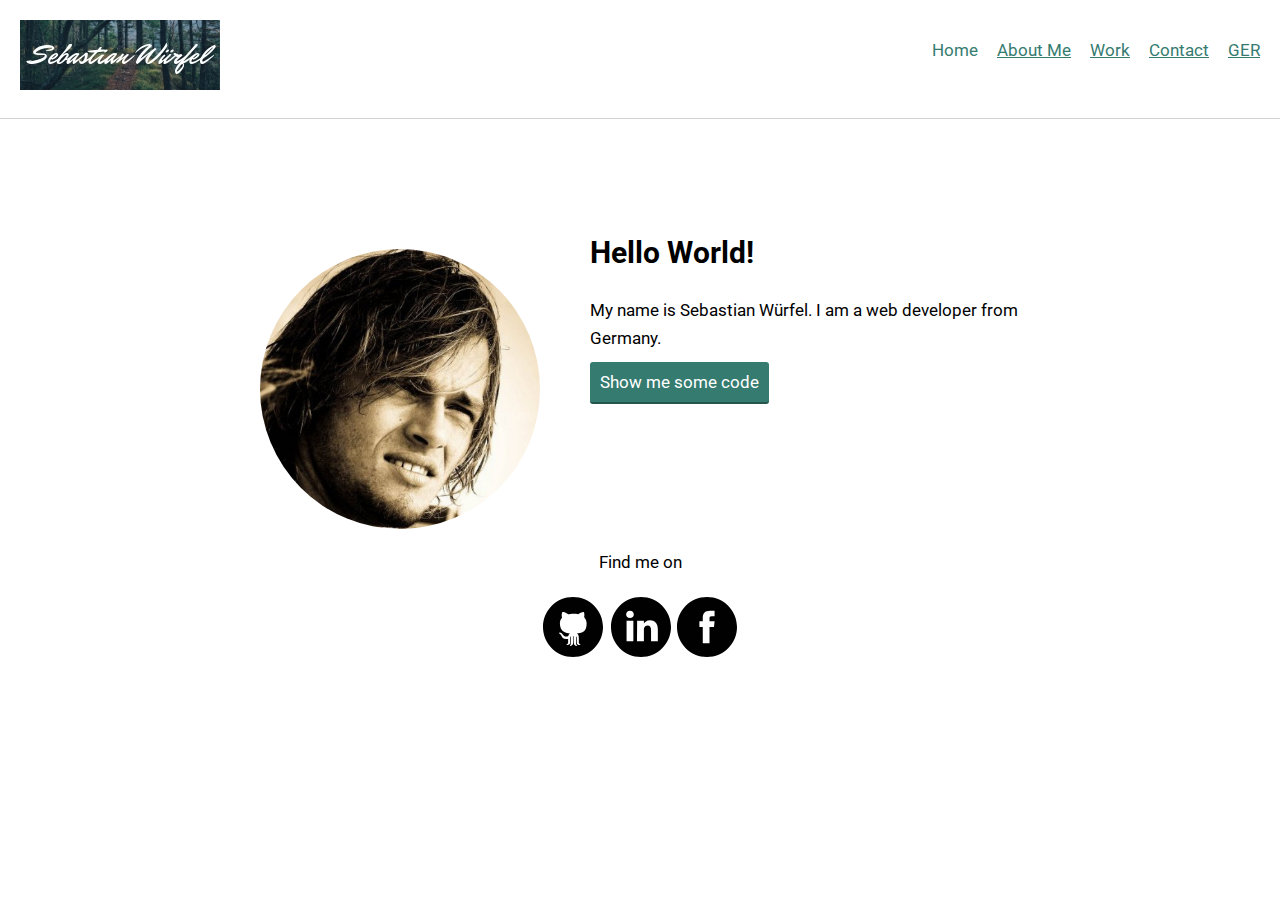
<file: index.html>
<!DOCTYPE html>
<html lang="en">
<head>
  <meta charset="utf-8">
  <meta name="viewport" content="width=device-width, initial-scale=1">
  <link href="https://fonts.googleapis.com/css?family=Roboto:400,700" rel="stylesheet">
  <link rel="stylesheet" type="text/css" href="CSS/normalize.css">
  <link rel="stylesheet" type="text/css" href="CSS/style.production.css">
  <link href="favicon.ico" rel="shortcut icon" type="image/x-icon">
  <title>Portfolio Website</title>
</head>
<body>
  <header class="page-header">
    <!-- Add your logo here -->
    <a href="index.html"><img class="page-header__item" src="img/sebastian-wuerfel-logo-200x70.jpg" alt="logo"></a>
    <nav class="main-navigation page-header__item">
      <ul role="menubar" class="navigation-list">
        <li>
          <a href="index.html" role="menuitem" class="navigation-list__item navigation-list__item--active">Home</a>
        </li>
        <li>
          <a href="about.html" role="menuitem" class="navigation-list__item">About Me</a>
        </li>
        <li>
          <a href="work.html" role="menuitem" class="navigation-list__item">Work</a>
        </li>
        <li>
          <a href="contact.html" role="menuitem" class="navigation-list__item">Contact</a>
        </li>
        <li>
          <a href="https://sebastianwuerfel.com" role="menuitem" class="navigation-list__item">GER</a>
        </li>
      </ul>
    </nav>
  </header>
  <div class="profile">
    <div>
      <!-- Add your Portrait image here -->
      <img src="img/sebastian-wuerfel-foto-500x500.jpg" class="profile profile__portrait" alt="Sebastian Wuerfel Portrait">
      <h1>Hello World!</h1>
      <p>
        My name is Sebastian Würfel. I am a <span>web</span> developer from Germany.</p>
        <a class="button" href="https://github.com/swuerfel">Show me some code</a>
    </div>
    </div>
    <footer class="footer-centered profile__footer">
        <p>Find me on</p>
        <div class="page-footer">
        <a title="Link to Github" href="https://github.com/swuerfel" target="_blank"><img src="img/github-icon.svg" alt="Icon of Github"></a>
        <a title="Link to LinkedIn" href="https://www.linkedin.com/in/sebastianwuerfel/" target="_blank"><img src="img/linkedin-icon.svg" alt="Icon of LinkedIn"></a>
        <a title="Link to Facebook" href="https://www.facebook.com/sewue" target="_blank"><img src="img/facebook-icon.svg" alt="Icon of Facebook"></a>
        </div>
    </footer>
</body>
</html>
</file>
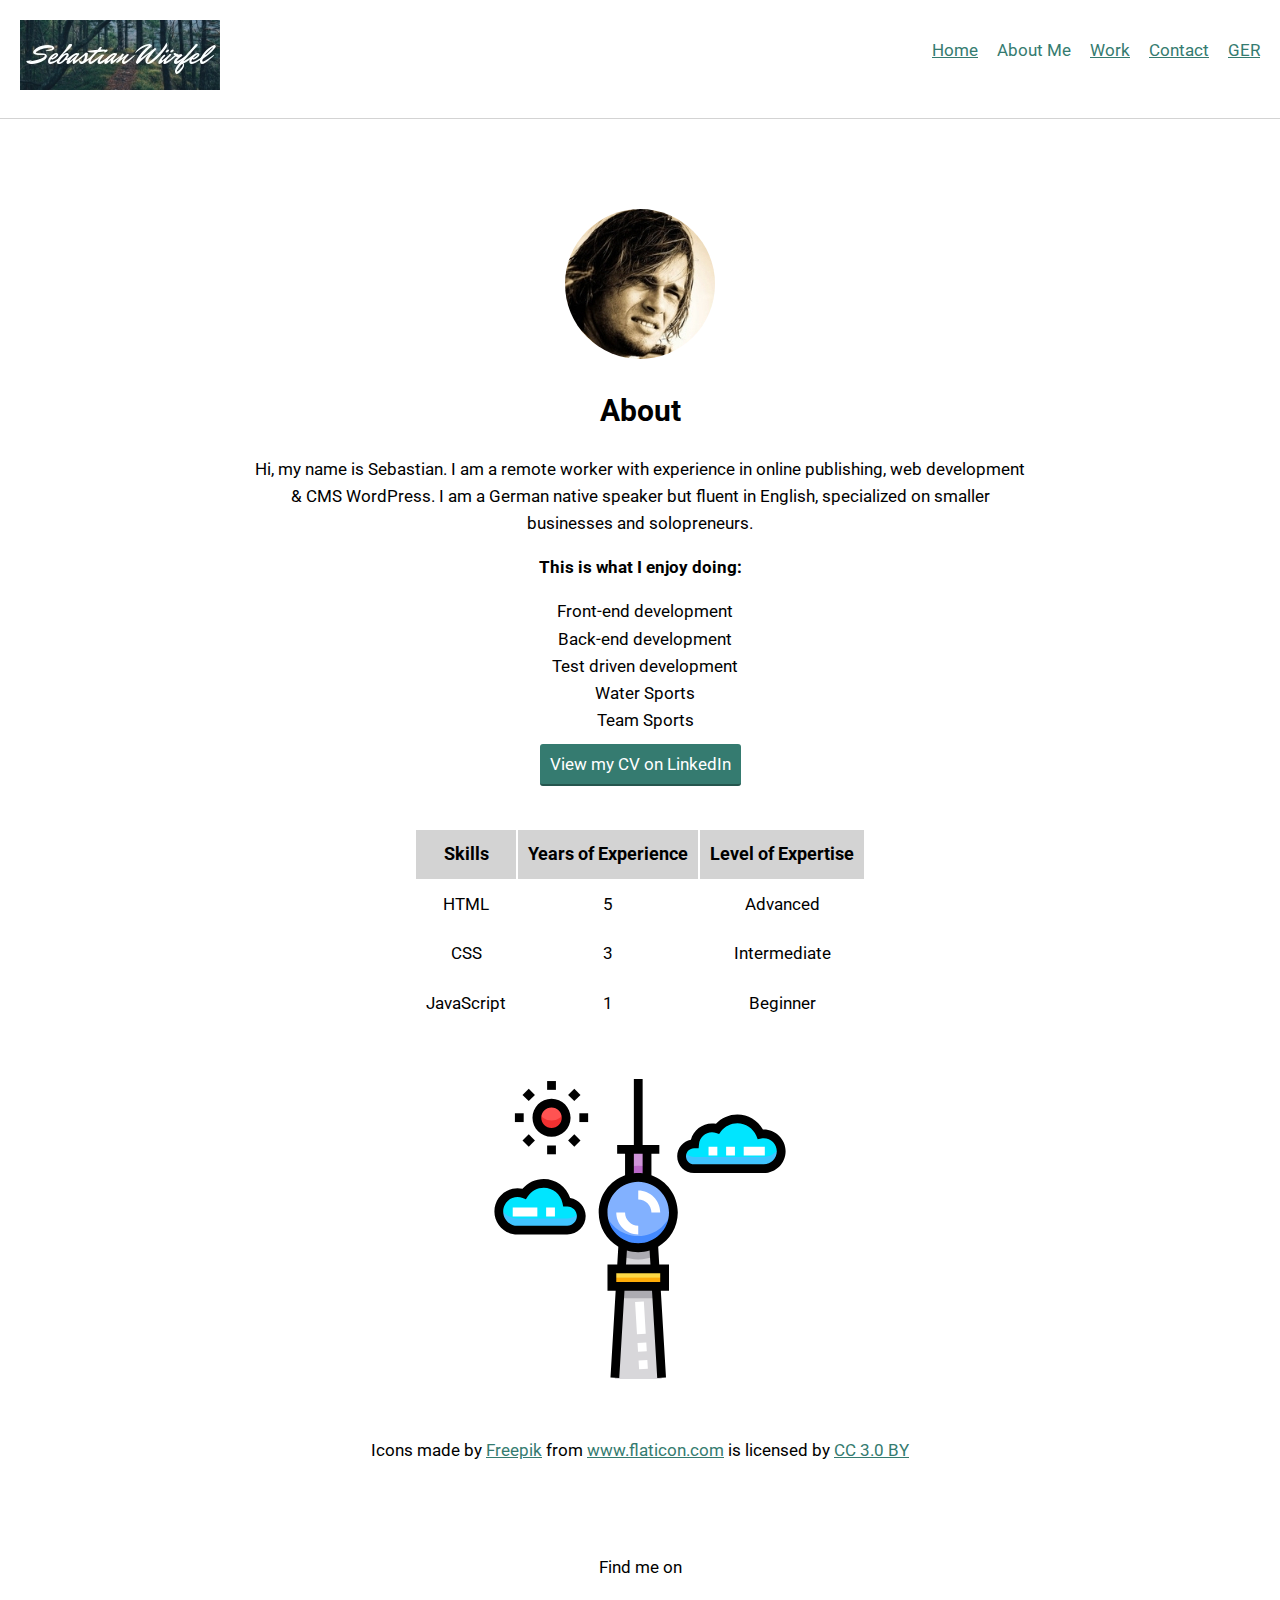
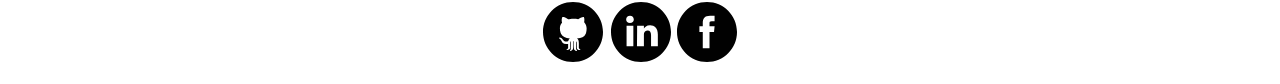
<file: about.html>
<!DOCTYPE html>
<html lang="en">
<head>
  <meta charset="utf-8">
  <meta name="viewport" content="width=device-width, initial-scale=1">
  <link href="favicon.ico" rel="shortcut icon" type="image/x-icon">
<link href="https://fonts.googleapis.com/css?family=Roboto:400,700" rel="stylesheet">
  <link rel="stylesheet" type="text/css" href="CSS/normalize.css">
  <link rel="stylesheet" type="text/css" href="CSS/style.production.css">
  <title>Portfolio Website</title>
</head>
<body>
  <header class="page-header">
    <!-- Add your logo here -->
    <a href="index.html"><img class="page-header__item" src="img/sebastian-wuerfel-logo-200x70.jpg" alt="logo"></a>
    <nav class="main-navigation page-header__item">
      <ul role="menubar" class="navigation-list">
        <li>
          <a href="index.html" role="menuitem" class="navigation-list__item">Home</a>
        </li>
        <li>
          <a href="about.html" role="menuitem" class="navigation-list__item navigation-list__item--active">About Me</a>
        </li>
        <li>
          <a href="work.html" role="menuitem" class="navigation-list__item">Work</a>
        </li>
        <li>
          <a href="contact.html" role="menuitem" class="navigation-list__item">Contact</a>
        </li>
        <li>
          <a href="https://sebastianwuerfel.com" role="menuitem" class="navigation-list__item">GER</a>
        </li>
      </ul>
    </nav>
  </header>
  <div class="profile profile__about">
    <!-- Add your Portrait image here -->
    <img class="profile__portrait--round" src="img/sebastian-wuerfel-foto-150x150.jpg" alt="Image of Sebastian Wuerfel">
    <h1>About</h1>
      <p>
        Hi, my name is Sebastian. I am a remote worker with experience in online publishing, web development & CMS WordPress. I am a German native speaker but fluent in English, specialized on smaller businesses and solopreneurs.
      </p>
      <p><strong>This is what I enjoy doing:</strong></p>
      <ul class="profile__about--list">
        <li><div class="list-hover">Front-end development</div></li>
        <li><div class="list-hover">Back-end development</div></li>
        <li><div class="list-hover">Test driven development</div></li>
        <li><div class="list-hover">Water Sports</div></li>
        <li><div class="list-hover">Team Sports</div></li>
      </ul>
      <p>
        <a class="button" target="_blank" href="https://www.linkedin.com/in/sebastianwuerfel/?locale=en_US">View my CV on LinkedIn</a>
      </p>
      <table>
        <thead>
          <tr>
            <th>Skills</th>
            <th>Years of Experience</th>
            <th>Level of Expertise</th>
          </tr>
        </thead>
        <tbody>
          <tr>
            <td>HTML</td>
            <td>5</td>
            <td>Advanced</td>
          </tr>
          <tr>
            <td>CSS</td>
            <td>3</td>
            <td>Intermediate</td>
          </tr>
          <tr>
            <td>JavaScript</td>
            <td>1</td>
            <td>Beginner</td>
          </tr>
        </tbody>
      </table>

      <!-- Generator: Adobe Illustrator 19.0.0, SVG Export Plug-In . SVG Version: 6.00 Build 0)  -->
      <div class="container__svg"><svg version="1.1" id="Capa_1" xmlns="http://www.w3.org/2000/svg" xmlns:xlink="http://www.w3.org/1999/xlink" x="0px" y="0px"
        viewBox="0 0 512 512" style="enable-background:new 0 0 512 512;" xml:space="preserve">
        <circle class="tower" style="fill:#82B1FF;" cx="253.001" cy="228" r="60"/>
        <path style="fill:#D8D7DA;" d="M253.001,288c-9.416,0-18.322-2.174-26.253-6.04L213.001,512h80l-13.747-230.04
        C271.322,285.826,262.416,288,253.001,288z"/>
        <path style="fill:#CE93D8;" d="M253.001,168c5.18,0,10.206,0.656,15,1.89V120h-30v49.89C242.795,168.656,247.821,168,253.001,168z"
        />
        <circle class="sun" style="fill:#FF5352;" cx="105.001" cy="66" r="25"/>
        <rect x="208.001" y="324" style="fill:#FDD844;" width="90" height="30"/>
        <path style="fill:#ACABB1;" d="M253.001,308c9.664,0,18.933-1.723,27.517-4.878l-1.265-21.162c-7.93,3.865-16.837,6.04-26.253,6.04
        c-9.416,0-18.322-2.174-26.253-6.04l-1.265,21.162C234.068,306.277,243.337,308,253.001,308z"/>
        <rect x="208.001" y="339" style="fill:#FDAB08;" width="90" height="15"/>
        <polygon style="fill:#ACABB1;" points="221.247,374 284.753,374 283.559,354 222.443,354 "/>
        <path style="fill:#448AFF;" d="M253.001,268c-29.728,0-54.392-21.625-59.155-50c-0.546,3.254-0.845,6.591-0.845,10
        c0,33.137,26.863,60,60,60s60-26.863,60-60c0-3.409-0.299-6.746-0.845-10C307.392,246.375,282.728,268,253.001,268z"/>
        <path style="fill:#BA68C8;" d="M238.001,149.89v20c4.794-1.234,9.82-1.89,15-1.89c5.18,0,10.206,0.656,15,1.89v-20
        c-4.794-1.234-9.82-1.891-15-1.891C247.821,147.999,242.795,148.656,238.001,149.89z"/>
        <path class="sun" style="fill:#F23030;" d="M105.001,71c-10.251,0-19.055-6.172-22.914-15c-1.339,3.063-2.086,6.443-2.086,10
        c0,13.807,11.193,25,25,25s25-11.193,25-25c0-3.557-0.747-6.937-2.086-10C124.056,64.828,115.252,71,105.001,71z"/>
        <path style="fill:#00E5FF;" d="M467.25,153c16.43,0,29.75-13.32,29.75-29.75S483.68,93.5,467.25,93.5c-2,0-3.953,0.201-5.843,0.577
        C454.984,78.76,439.85,68,422.201,68c-13.834,0-26.12,6.614-33.881,16.848c-2.975-0.999-6.157-1.548-9.469-1.548
        c-15.579,0-28.353,11.977-29.636,27.224c-0.32-0.014-0.641-0.024-0.964-0.024c-11.736,0-21.25,9.514-21.25,21.25
        S336.514,153,348.25,153H467.25z"/>
        <path style="fill:#40C4FF;" d="M467.25,133h-119c-8.12,0-15.17-4.557-18.747-11.25c-1.594,2.981-2.503,6.383-2.503,10
        c0,11.736,9.514,21.25,21.25,21.25h119c16.43,0,29.75-13.32,29.75-29.75c0-3.509-0.612-6.874-1.728-10
        C491.164,124.76,480.171,133,467.25,133z"/>
        <path style="fill:#00E5FF;" d="M131.801,258c13.255,0,24-10.745,24-24s-10.745-24-24-24c-0.268,0-0.529,0.031-0.795,0.04
        C127.315,191.762,111.167,178,91.801,178c-14.006,0-26.323,7.204-33.468,18.103C54.806,194.765,50.996,194,47.001,194
        c-17.673,0-32,14.327-32,32s14.327,32,32,32H131.801z"/>
        <path style="fill:#40C4FF;" d="M47.001,238h84.8c9.685,0,18.024-5.74,21.816-14c1.398,3.045,2.184,6.43,2.184,10
        c0,13.255-10.745,24-24,24h-84.8c-17.673,0-32-14.327-32-32c0-3.494,0.568-6.853,1.602-10C20.804,228.774,32.821,238,47.001,238z"/>
        <path d="M320.5,228c0-29.332-18.812-54.342-45-63.63V127.5H289v-15h-13.5h-15V0h-15v112.5h-15h-13.5v15h13.5v36.87
        c-26.188,9.288-45,34.298-45,63.63c0,24.818,13.473,46.536,33.48,58.263l-1.805,30.237h-16.675v45h13.978l-8.845,148.053
        l14.974,0.895l8.898-148.947h46.989l8.899,148.947l14.973-0.895L291.521,361.5H305.5v-45h-16.675l-1.805-30.236
        C307.027,274.536,320.5,252.818,320.5,228z M245.501,127.5h15v33.427c-2.464-0.274-4.964-0.427-7.5-0.427s-5.036,0.153-7.5,0.427
        V127.5z M290.5,331.5v15h-75v-15H290.5z M232.202,316.5l1.424-23.848c6.141,1.844,12.642,2.848,19.375,2.848
        c6.733,0,13.234-1.004,19.375-2.848l1.424,23.848H232.202z M253.001,280.5c-28.949,0-52.5-23.551-52.5-52.5s23.551-52.5,52.5-52.5
        c28.948,0,52.5,23.551,52.5,52.5S281.948,280.5,253.001,280.5z"/>
        <path d="M105.001,98.5c17.92,0,32.5-14.58,32.5-32.5s-14.58-32.5-32.5-32.5s-32.5,14.58-32.5,32.5S87.081,98.5,105.001,98.5z
        M105.001,48.5c9.649,0,17.5,7.851,17.5,17.5s-7.851,17.5-17.5,17.5s-17.5-7.851-17.5-17.5S95.352,48.5,105.001,48.5z"/>
        <rect x="97.501" y="3.5" width="15" height="15"/>
        <rect x="97.501" y="113.5" width="15" height="15"/>
        <rect x="58.61" y="19.609" transform="matrix(-0.7071 -0.7071 0.7071 -0.7071 93.688 93.0251)" width="15" height="15"/>
        <rect x="136.398" y="97.387" transform="matrix(0.7071 -0.7071 0.7071 0.7071 -32.0194 132.472)" width="15" height="15"/>
        <rect x="42.501" y="58.5" width="15" height="15"/>
        <rect x="152.501" y="58.5" width="15" height="15"/>
        <rect x="58.608" y="97.396" transform="matrix(0.7071 0.7071 -0.7071 0.7071 93.5351 -16.022)" width="15" height="15"/>
        <rect x="136.386" y="19.603" transform="matrix(-0.7071 -0.7071 0.7071 -0.7071 226.4644 148.0114)" width="15" height="15"/>
        <path d="M467.25,86c-0.479,0-0.958,0.009-1.438,0.028C457.034,70.354,440.477,60.5,422.201,60.5
        c-14.073,0-27.149,5.744-36.587,15.919c-2.226-0.412-4.487-0.619-6.764-0.619c-17.002,0-31.729,11.744-35.997,27.708
        c-13.281,2.533-23.353,14.233-23.353,28.242c0,15.853,12.897,28.75,28.75,28.75h119c20.54,0,37.25-16.71,37.25-37.25
        S487.79,86,467.25,86z M467.25,145.5h-119c-7.582,0-13.75-6.168-13.75-13.75S340.668,118,348.25,118
        c0.212,0,0.422,0.008,0.632,0.017l7.201,0.319l0.604-7.183C357.648,99.74,367.383,90.8,378.85,90.8c2.41,0,4.793,0.39,7.083,1.158
        l5.107,1.715l3.256-4.293c6.688-8.82,16.858-13.879,27.904-13.879c14.144,0,26.818,8.431,32.291,21.478l2.37,5.652l6.012-1.198
        c1.44-0.287,2.913-0.433,4.377-0.433c12.269,0,22.25,9.981,22.25,22.25S479.52,145.5,467.25,145.5z"/>
        <path d="M136.846,202.904c-6.397-19.082-24.496-32.404-45.046-32.404c-14.154,0-27.372,6.239-36.35,16.93
        c-2.782-0.619-5.608-0.93-8.45-0.93c-21.78,0-39.5,17.72-39.5,39.5s17.72,39.5,39.5,39.5h84.8c17.369,0,31.5-14.131,31.5-31.5
        C163.301,218.348,151.826,205.326,136.846,202.904z M131.801,250.5h-84.8c-13.509,0-24.5-10.991-24.5-24.5s10.991-24.5,24.5-24.5
        c2.928,0,5.846,0.543,8.671,1.615l5.63,2.136l3.302-5.036c6.042-9.214,16.209-14.715,27.197-14.715
        c15.412,0,28.809,10.945,31.854,26.024l1.256,6.221l6.343-0.209c0.201-0.007,0.401-0.019,0.601-0.033l0.046-0.003
        c9.052,0.054,16.4,7.435,16.4,16.5C148.301,243.098,140.898,250.5,131.801,250.5z"/>
        <g>
          <path style="fill:#FFFFFF;" d="M253.001,265.5c-20.678,0-37.5-16.822-37.5-37.5h15c0,12.407,10.093,22.5,22.5,22.5V265.5z"/>
          <path style="fill:#FFFFFF;" d="M290.5,228h-15c0-12.407-10.094-22.5-22.5-22.5v-15C273.678,190.5,290.5,207.322,290.5,228z"/>
          <path style="fill:#FFFFFF;" d="M254.445,495.447l-0.895-14.973l14.973-0.895l0.895,14.973L254.445,495.447z M252.656,465.5
          l-0.895-14.973l14.973-0.895l0.895,14.973L252.656,465.5z M250.867,435.554l-3.293-55.107l14.973-0.895l3.293,55.107
          L250.867,435.554z"/>
          <path style="fill:#FFFFFF;" d="M469,130.5h-36v-15h36V130.5z M418,130.5h-15v-15h15V130.5z M388,130.5h-15v-15h15V130.5z"/>
          <path style="fill:#FFFFFF;" d="M110.801,234.5h-15v-15h15V234.5z M80.801,234.5h-42v-15h42V234.5z"/>
        </g>
      </svg>
    </div>
    <div>Icons made by <a href="https://www.freepik.com/" title="Freepik">Freepik</a> from <a href="https://www.flaticon.com/" 			    title="Flaticon">www.flaticon.com</a> is licensed by <a href="http://creativecommons.org/licenses/by/3.0/" 			    title="Creative Commons BY 3.0" target="_blank">CC 3.0 BY</a></div>

  </div>
  <footer class="footer-centered">
    <p>Find me on</p>
    <div class="page-footer">
    <a title="Link to Github" href="https://github.com/swuerfel" target="_blank"><img src="img/github-icon.svg" alt="Icon of Github"></a>
    <a title="Link to LinkedIn" href="https://www.linkedin.com/in/sebastianwuerfel/" target="_blank"><img src="img/linkedin-icon.svg" alt="Icon of LinkedIn"></a>
    <a title="Link to Facebook" href="https://www.facebook.com/sewue" target="_blank"><img src="img/facebook-icon.svg" alt="Icon of Facebook"></a>
    </div>
  </footer>
</body>
</html>
</file>
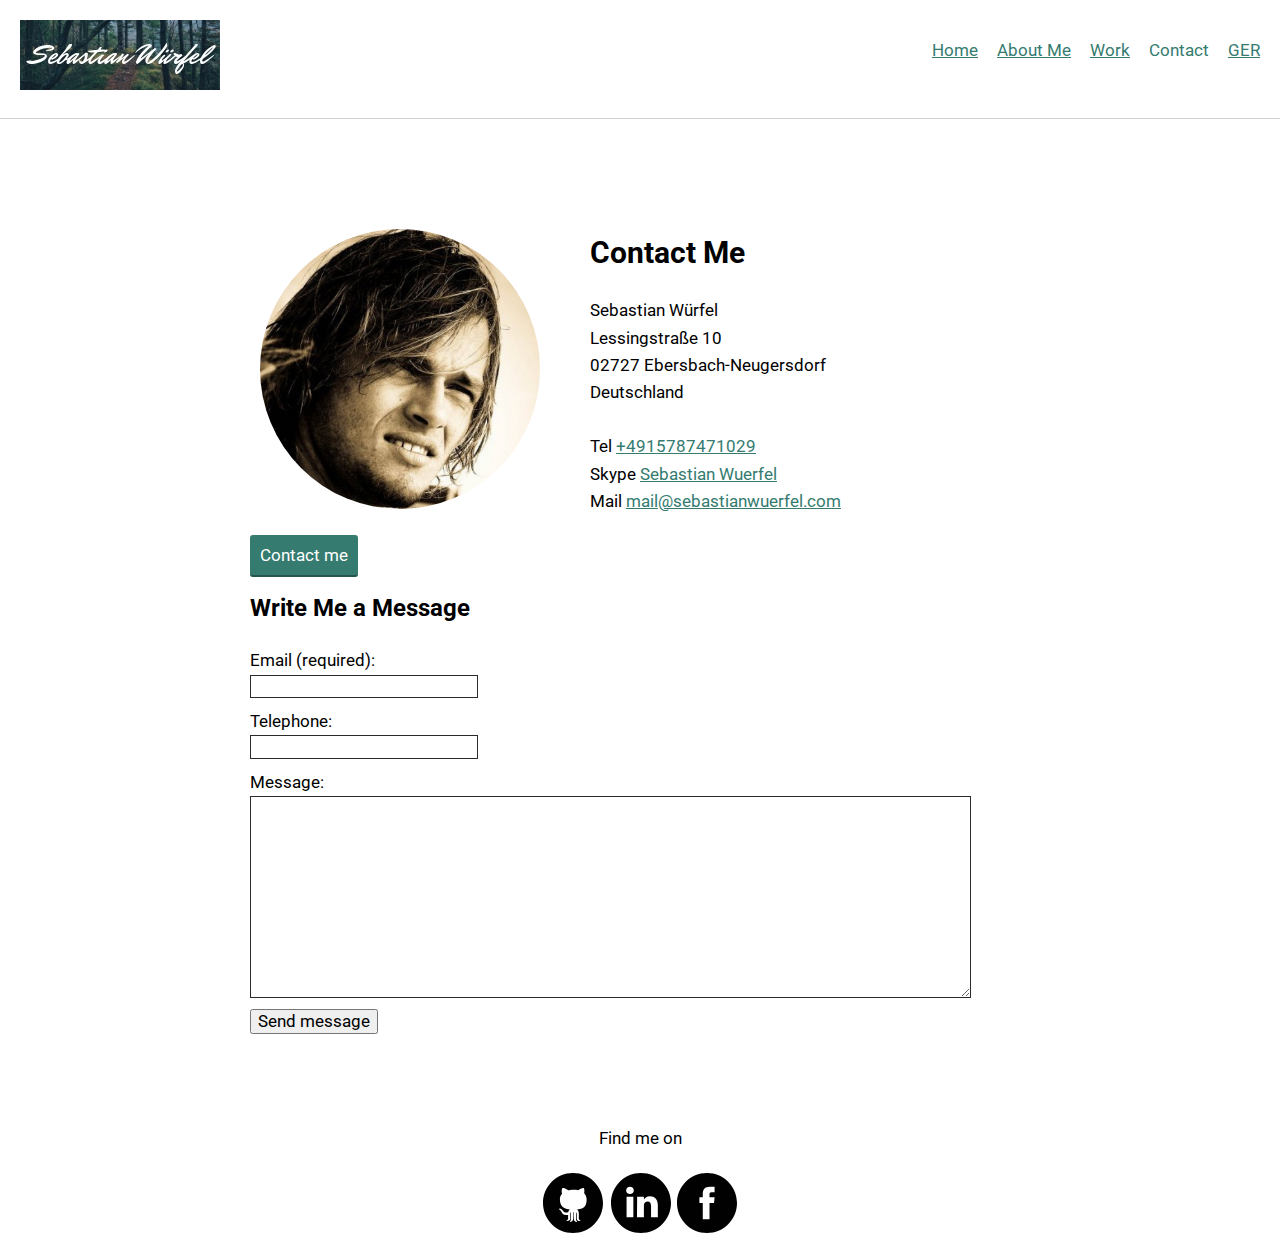
<file: contact.html>
<!DOCTYPE html>
<html lang="en">
<head>
  <meta charset="utf-8">
  <meta name="viewport" content="width=device-width, initial-scale=1">
  <link href="https://fonts.googleapis.com/css?family=Roboto:400,700" rel="stylesheet">
  <link rel="stylesheet" type="text/css" href="CSS/normalize.css">
  <link rel="stylesheet" type="text/css" href="CSS/style.production.css">
  <link href="favicon.ico" rel="shortcut icon" type="image/x-icon">
  <title>Contact Sebastian Würfel</title>
</head>
<body>
  <header class="page-header">
    <!-- Add your logo here -->
    <a href="index.html"><img class="page-header__item" src="img/sebastian-wuerfel-logo-200x70.jpg" alt="logo"></a>
    <nav class="main-navigation page-header__item">
      <ul role="menubar" class="navigation-list">
        <li>
          <a href="index.html" role="menuitem" class="navigation-list__item">Home</a>
        </li>
        <li>
          <a href="about.html" role="menuitem" class="navigation-list__item">About Me</a>
        </li>
        <li>
          <a href="work.html" role="menuitem" class="navigation-list__item">Work</a>
        </li>
        <li>
          <a href="contact.html" role="menuitem" class="navigation-list__item navigation-list__item--active">Contact</a>
        </li>
        <li>
          <a href="https://sebastianwuerfel.com" role="menuitem" class="navigation-list__item">GER</a>
        </li>
      </ul>
    </nav>
  </header>
  <div class="profile">
    <!-- Add your Portrait image here -->
    <img src="img/sebastian-wuerfel-foto-500x500.jpg" class="profile profile__portrait" alt="Image of Sebastian Wuerfel" >
    <h1>Contact Me</h1>
    <div>
      Sebastian Würfel<br>
      Lessingstraße 10<br>
      02727 Ebersbach-Neugersdorf<br>
      Deutschland<br>
      <br>
      Tel <a title="My telephone number" href="tel:+4915787471029" aria-label="My telephone number is 0 1 5 7. 8 7 4 7. 1 0 2 9.">+4915787471029</a><br>
      Skype <a title="My Skye ID" href="skype:mr.cube73">Sebastian Wuerfel</a><br>
      Mail <a title="My E-Mail" href="mailto:mail@sebastianwuerfel.com">mail@sebastianwuerfel.com</a><br>
      <br>
      <a class="button" href="mailto:mail@sebastianwuerfel.com">Contact me</a>
    </div>
    <div>
      <h2>Write Me a Message</h2>
      <form action="#" method="post" id="contact-form">
        <label class="standard-label" for="contact-email">Email (required): </label>
        <input type="email" id="contact-email" required>

        <label class="standard-label" for="contact-tel">Telephone: </label>
        <input type="tel" id="contact-tel" pattern=".{6,}">

        <label class="standard-label" for="contact-text">Message: </label>
        <textarea id="contact-text" required maxlength="240" rows="10" cols="70"></textarea>
        <input type="submit" value="Send message">
      </form>
    </div>
  </div>
  <footer class="footer-centered">
    <p>Find me on</p>
    <div class="page-footer">
    <a title="Link to Github" href="https://github.com/swuerfel" target="_blank"><img src="img/github-icon.svg" alt="Icon of Github"></a>
    <a title="Link to LinkedIn" href="https://www.linkedin.com/in/sebastianwuerfel/" target="_blank"><img src="img/linkedin-icon.svg" alt="Icon of LinkedIn"></a>
    <a title="Link to Facebook" href="https://www.facebook.com/sewue" target="_blank"><img src="img/facebook-icon.svg" alt="Icon of Facebook"></a>
    </div>
  </footer>
</body>
</html>
</file>
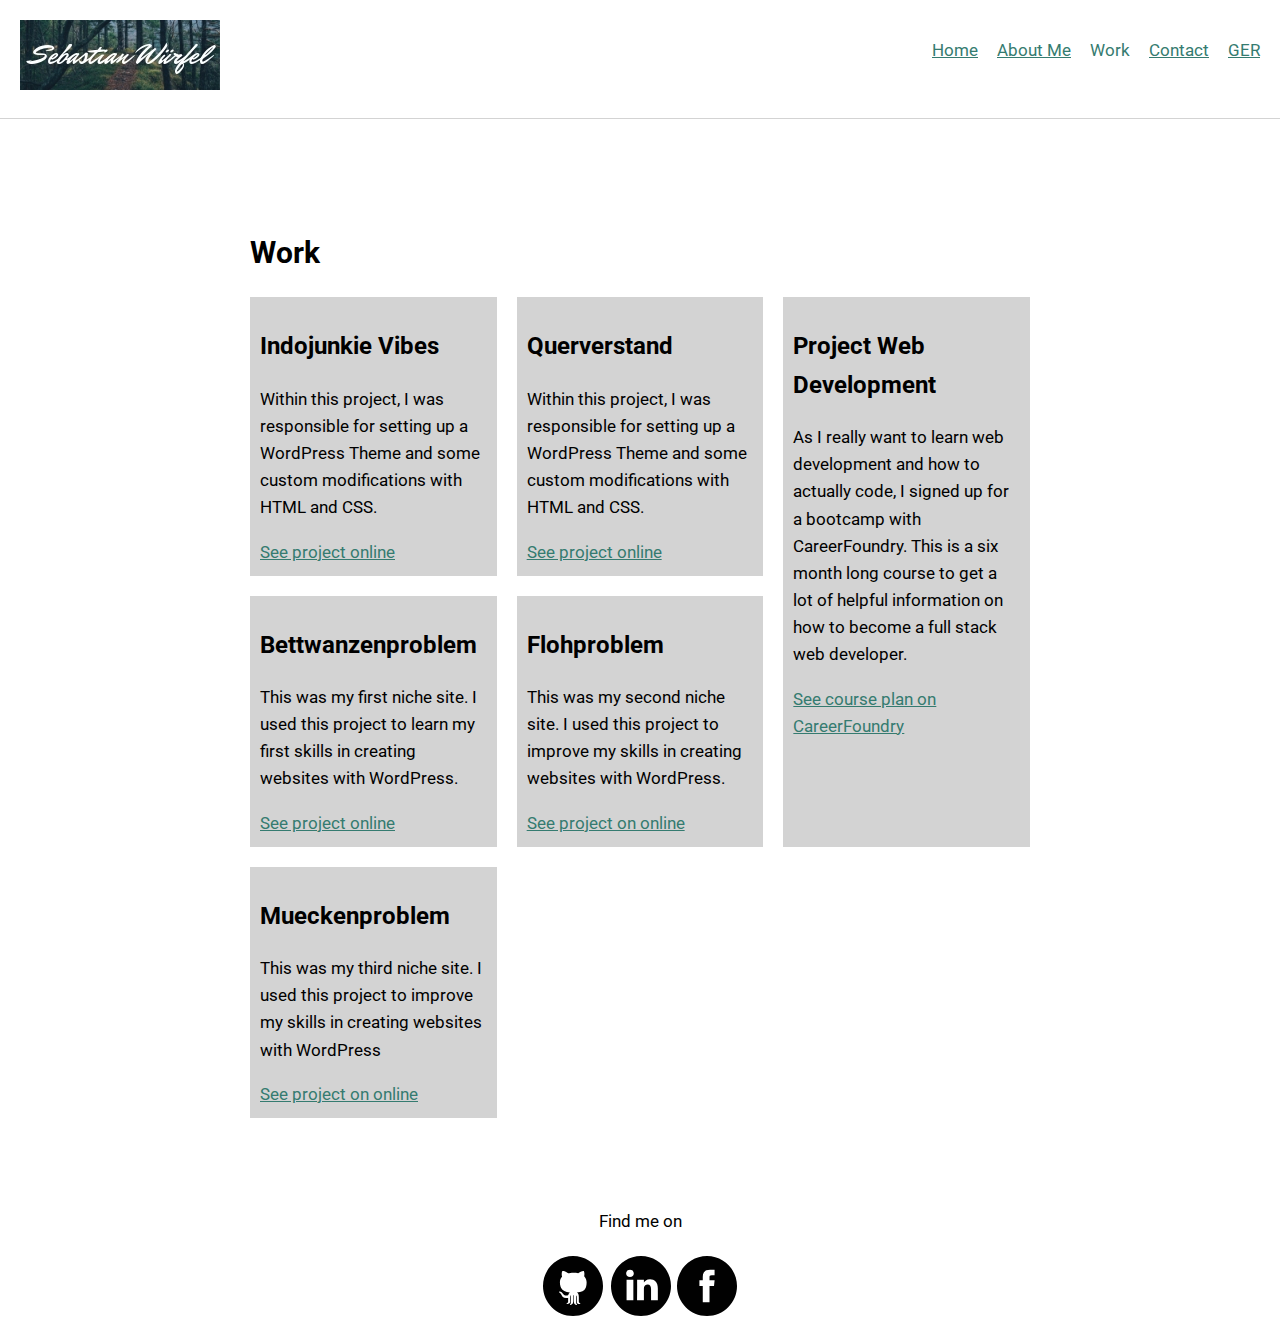
<file: work.html>
<!DOCTYPE html>
<html lang="en">
<head>
  <meta charset="utf-8">
  <meta name="viewport" content="width=device-width, initial-scale=1">
  <link href="https://fonts.googleapis.com/css?family=Roboto:400,700" rel="stylesheet">
  <link rel="stylesheet" type="text/css" href="CSS/normalize.css">
  <link rel="stylesheet" type="text/css" href="CSS/style.production.css">
  <link href="favicon.ico" rel="shortcut icon" type="image/x-icon">
  <title>Portfolio Website</title>
</head>
<body>
  <header class="page-header">
    <!-- Add your logo here -->
    <a href="index.html"><img class="page-header__item" src="img/sebastian-wuerfel-logo-200x70.jpg" alt="logo"></a>
    <nav class="main-navigation page-header__item">
      <ul role="menubar" class="navigation-list">
        <li>
          <a href="index.html" role="menuitem" class="navigation-list__item">Home</a>
        </li>
        <li>
          <a href="about.html" role="menuitem" class="navigation-list__item">About Me</a>
        </li>
        <li>
          <a href="work.html" role="menuitem" class="navigation-list__item navigation-list__item--active">Work</a>
        </li>
        <li>
          <a href="contact.html" role="menuitem" class="navigation-list__item">Contact</a>
        </li>
        <li>
          <a href="https://sebastianwuerfel.com" role="menuitem" class="navigation-list__item">GER</a>
        </li>
      </ul>
    </nav>
  </header>
  <!-- Main content -->
  <section class="profile">
    <h1>Work</h1>
    <div class="grid">
      <div class="grid__item">
        <h2>Indojunkie Vibes</h2>
        <p>
          Within this project, I was responsible for setting up a WordPress Theme and some custom modifications with HTML and CSS.
        </p>
        <a href="https://indojunkievibes.com/" target="_blank">See project online</a>
      </div>
      <div class="grid__item">
        <h2>Querverstand</h2>
        <p>
            Within this project, I was responsible for setting up a WordPress Theme and some custom modifications with HTML and CSS.
        </p>
        <a href="https://querverstand.de/" target="_blank">See project online</a>
      </div>
      <div class="grid__item">
        <h2>Bettwanzenproblem</h2>
        <p>
          This was my first niche site. I used this project to learn my first skills in creating websites with WordPress.
        </p>
        <a href="https://bettwanzenproblem.de" target="_blank">See project online</a>
      </div>
      <div class="grid__item">
        <h2>Flohproblem</h2>
        <p>
          This was my second niche site. I used this project to improve my skills in creating websites with WordPress.
        </p>
        <a href="https://flohproblem.de" target="_blank">See project on online</a>
      </div>
      <div class="grid__item">
        <h2>Mueckenproblem</h2>
        <p>
            This was my third niche site. I used this project to improve my skills in creating websites with WordPress
        </p>
        <a href="https://mueckenproblem.de" target="_blank">See project on online</a>
      </div>
      <div class="grid__item">
        <h2>Project Web Development</h2>
        <p>
          As I really want to learn web development and how to actually code, I signed up for a bootcamp with CareerFoundry. This is a six month long course to get a lot of helpful information on how to become a full stack web developer.
        </p>
        <a href="https://careerfoundry.com/en/course/become-a-web-developer/course-plan" target="_blank">See course plan on CareerFoundry</a>
      </div>
    </div>
  </section>
  <footer class="footer-centered">
    <p>Find me on</p>
      <div class="page-footer">
        <a title="Link to Github" href="https://github.com/swuerfel" target="_blank"><img src="img/github-icon.svg" alt="Icon of Github"></a>
        <a title="Link to LinkedIn" href="https://www.linkedin.com/in/sebastianwuerfel/" target="_blank"><img src="img/linkedin-icon.svg" alt="Icon of LinkedIn"></a>
        <a title="Link to Facebook" href="https://www.facebook.com/sewue" target="_blank"><img src="img/facebook-icon.svg" alt="Icon of Facebook"></a>
      </div>
  </footer>
</body>
</html>
</file>
<file: CSS/style.production.css>
/*

### Steps for production style CSS file ###

1 |Copy the content of your CSS file and paste it into the PostCSS playground for converting variables.
2 |Copy the output of the PostCSS playground and paste it into the autoprefixer.
3 |Create a new file called “style.production.css” and paste the output of the autoprefixer into the file.
4 |Important: Make sure you keep a copy of your original “styles.css” file. If you want to make any changes later, it’s best to make them in this file and repeat the process again.
5 |Update the links to your CSS file in all your HTML files.

*/

/*
Colors used

Text Color (Black): #000;
Primary Color (Dark Moderate Cyan): #357b70;
Secondary Color (Soft Orange): #e0b354;
*/

/* Declarations for color variables */

* {
  -webkit-box-sizing: border-box;
  box-sizing: border-box;
}

body {
  font-family: 'Roboto', sans-serif;
  color: #000;
  font-weight: 400;
  font-size: 17px;

  /* Sets the font size to 16px */

  line-height: 1.6;

  /* Sets the line-height to 1.6 */
}

header {
  margin-bottom: 80px;
}

header img {
  max-height: 80px;
  max-width: 200px;
}

h1 {
  font-size: 30px;
  font-weight: 700;
}

h2 {
  font-size: 24px;
  font-weight: 700;
}

h3 {
  font-size: 18px;
  font-weight: 700;
}

h4 {
  font-size: 17px;
  font-weight: 700;
  text-decoration: underline;
}

h5 {
  font-size: 17px;
  font-weight: 700;
  text-decoration: underline;
}

h6 {
  font-size: 17px;
  font-weight: 700;
  text-decoration: underline;
}

a {
  /* color: #357b70;  */
  color: #357b70;
}

a:visited {
  /* visited link */
  color: #05676e;
}

a:hover,
a:focus {
  /* No underlining when hovering over a link */
  text-decoration: none;
}

a:active {
  /* selected link */
  color: #489c79;
}

button {
  /* overwrites browser defaults and resets the border */
  border: none;

  /* takes the font from the outer container */
  font-family: inherit;
  font-size: inherit;

  /* styles the button */
  background-color: #357b70;
  color: #fff;
  text-decoration: none;

  /* adds spacing to the button; this will be discussed more in-depth later */
  padding: 10px;
  border-radius: 3px;

  /* width of the border, type, color */
  border-bottom: 2px solid rgba(0, 0, 0, 0.3);
  -webkit-transition-duration: 0.2s;
  -o-transition-duration: 0.2s;
  transition-duration: 0.2s;
  -webkit-transition-property: opacity;
  -o-transition-property: opacity;
  transition-property: opacity;
}

.button {
  /* overwrites browser defaults and resets the border */
  border: none;

  /* takes the font from the outer container */
  font-family: inherit;
  font-size: inherit;

  /* styles the button */
  background-color: #357b70;
  color: #fff;
  text-decoration: none;

  /* adds spacing to the button; this will be discussed more in-depth later */
  padding: 10px;
  border-radius: 3px;

  /* width of the border, type, color */
  border-bottom: 2px solid rgba(0, 0, 0, 0.3);
  -webkit-transition-duration: 0.2s;
  -o-transition-duration: 0.2s;
  transition-duration: 0.2s;
  -webkit-transition-property: opacity;
  -o-transition-property: opacity;
  transition-property: opacity;
}

button:hover,
button:focus,
.button:hover,
.button:focus {
  /* lets the mouse appear as a hand when hovering over the button */
  cursor: pointer;

  /* reduces the opacity of the button to 80% */
  opacity: 0.8;
}

a.button {
  color: #fff;
}

/* Form */
input[type="text"],
input[type="email"],
input[type="tel"],
textarea {
  display: block;
  margin-bottom: 10px;
  border: 1px solid #2b2b2b;
}

textarea {
  margin-bottom: 10px;
  max-width: 100%;
}

/* Table */
table {
  overflow-x: auto;
  margin: 50px auto;
}

th {
  text-align: center;
  font-size: 18px;
  padding: 10px;
  background-color: #d3d3d3;
}

td {
  text-align: center;
  padding: 10px;
}

/* Second Button */
.button__secondary {
  background-color: #e0b354;
  color: #2b2b2b;
}

.navigation-list__item--active {
  text-decoration: none;
}

.profile {
  max-width: 800px;
  margin: 10px auto;
  padding: 10px;
}

.profile__about {
  text-align: center;
}

.profile__about--list {
  list-style-type: none;
  margin-left: -30px;
}

/* Image float */
.profile__portrait {
  float: left;
  max-width: 300px;
  margin-right: 40px;
  border-radius: 50%;
}

/* Keep Footer from floating around other content */
.profile__footer {
  clear: both;
}

/* Header with flexbox */
.page-header {
  display: -webkit-box;
  display: -ms-flexbox;
  display: flex;
  width: 100%;
  padding: 20px;
  border-bottom: 1px solid lightgray;
}

.page-header__item {
  -webkit-box-flex: 0;
  -ms-flex: 0 1 200px;
  flex: 0 1 200px;
}

.page-header :last-child {
  -webkit-box-flex: 1;
  -ms-flex-positive: 1;
  flex-grow: 1;
  text-align: right;
}

.navigation-list {
  list-style-type: none;
}

.navigation-list li {
  display: inline-block;
  margin-left: 15px;
}

/* Grid fallback */
.grid__item {
  display: inline-block;
  width: 33%;
}

/* Styling CSS grid */
.grid {
  display: -ms-grid;
  display: grid;
  -ms-grid-columns: 1fr 20px 1fr 20px 1fr;
  grid-template-columns: 1fr 1fr 1fr;
  grid-gap: 20px;
}

.grid__item {
  background-color: #d3d3d3;
  padding: 10px;

  /* Set width to auto */
  width: auto;
}

.grid__item:last-child {
  -ms-grid-column: 3;
  grid-column: 3 / 3;
  -ms-grid-row: 1;
  -ms-grid-row-span: 2;
  grid-row: 1 / 3;
}

.page-footer {
  display: -webkit-box;
  display: -ms-flexbox;
  display: flex;
  -webkit-box-pack: center;
  -ms-flex-pack: center;
  justify-content: center;
  -webkit-box-align: center;
  -ms-flex-align: center;
  align-items: center;
}

.footer-centered {
  max-width: 800px;
  margin: 10px auto;
  margin-top: 80px;
  text-align: center;
}

/* Responsive Design */

@media all and (max-width: 500px) {
  .page-header {
    flex-direction: column;
    align-items: center;
  }

  .page-header__item {
    flex: auto;
  }

  .page-header :last-child {
    text-align: center;
    padding: 0;
  }

  .navigation-list li {
    margin: 0 10px;
  }

  .grid {
    -ms-grid-columns: 1fr;
    grid-template-columns: 1fr;
    grid-gap: 10px;
  }

  .grid__item:last-child {
    grid-column: auto / auto;
    grid-row: auto / auto;
  }

  h1 {
    font-size: 24px;
  }
}

/* Animation Test */

@-webkit-keyframes svg-size {
  /* from {width: 300px;}
  to {width: 290px;} */
  from {
    -webkit-transform: translate(-20px, 0);
    transform: translate(-20px, 0);
  }

  to {
    -webkit-transform: translate(20px, 0);
    transform: translate(20px, 0);
  }
}

@keyframes svg-size {
  /* from {width: 300px;}
  to {width: 290px;} */
  from {
    -webkit-transform: translate(-20px, 0);
    transform: translate(-20px, 0);
  }

  to {
    -webkit-transform: translate(20px, 0);
    transform: translate(20px, 0);
  }
}

.container__svg {
  width: 300px;
  margin: 50px auto;
  -webkit-animation-duration: 8s;
  animation-duration: 8s;
  -webkit-animation-name: svg-size;
  animation-name: svg-size;
  -webkit-animation-iteration-count: infinite;
  animation-iteration-count: infinite;
  -webkit-animation-direction: alternate;
  animation-direction: alternate;
  -webkit-animation-timing-function: linear;
  animation-timing-function: linear;
}

@-webkit-keyframes color-change {
  0% {
    fill: #edc655;
  }

  50% {
    fill: #fcffad;
  }

  100% {
    fill: #f76414;
  }
}

@keyframes color-change {
  0% {
    fill: #edc655;
  }

  50% {
    fill: #fcffad;
  }

  100% {
    fill: #f76414;
  }
}

.sun {
  -webkit-animation-duration: 4s;
  animation-duration: 4s;
  -webkit-animation-name: color-change;
  animation-name: color-change;
  -webkit-animation-iteration-count: infinite;
  animation-iteration-count: infinite;
  -webkit-animation-direction: alternate;
  animation-direction: alternate;
  -webkit-animation-timing-function: linear;
  animation-timing-function: linear;
}

/* The animation code */
@-webkit-keyframes image-round {
  from {
    border-radius: 50%;
  }

  to {
    border-radius: 0%;
  }
}

@keyframes image-round {
  from {
    border-radius: 50%;
  }

  to {
    border-radius: 0%;
  }
}

/* The element to apply the animation to */
.profile__portrait--round {
  border-radius: 50%;
  -webkit-animation-name: image-round;
  animation-name: image-round;
  -webkit-animation-duration: 8s;
  animation-duration: 8s;
  -webkit-animation-timing-function: ease;
  animation-timing-function: ease;
  animation-direction: alternate-reverse;
}

/* List animation */
@-webkit-keyframes list-scale {
  from {
    color: inherit;
    -webkit-transform: scale(1);
    transform: scale(1);
  }

  to {
    color: #357b70;
    -webkit-transform: scale(1.1);
    transform: scale(1.1);
  }
}

@keyframes list-scale {
  from {
    color: inherit;
    -webkit-transform: scale(1);
    transform: scale(1);
  }

  to {
    color: #357b70;
    -webkit-transform: scale(1.1);
    transform: scale(1.1);
  }
}

.list-hover:hover {
  -webkit-animation-duration: 2s;
  animation-duration: 2s;
  -webkit-animation-name: list-scale;
  animation-name: list-scale;
  -webkit-animation-iteration-count: infinite;
  animation-iteration-count: infinite;
  -webkit-animation-direction: alternate;
  animation-direction: alternate;
  -webkit-animation-timing-function: linear;
  animation-timing-function: linear;
}
</file>
